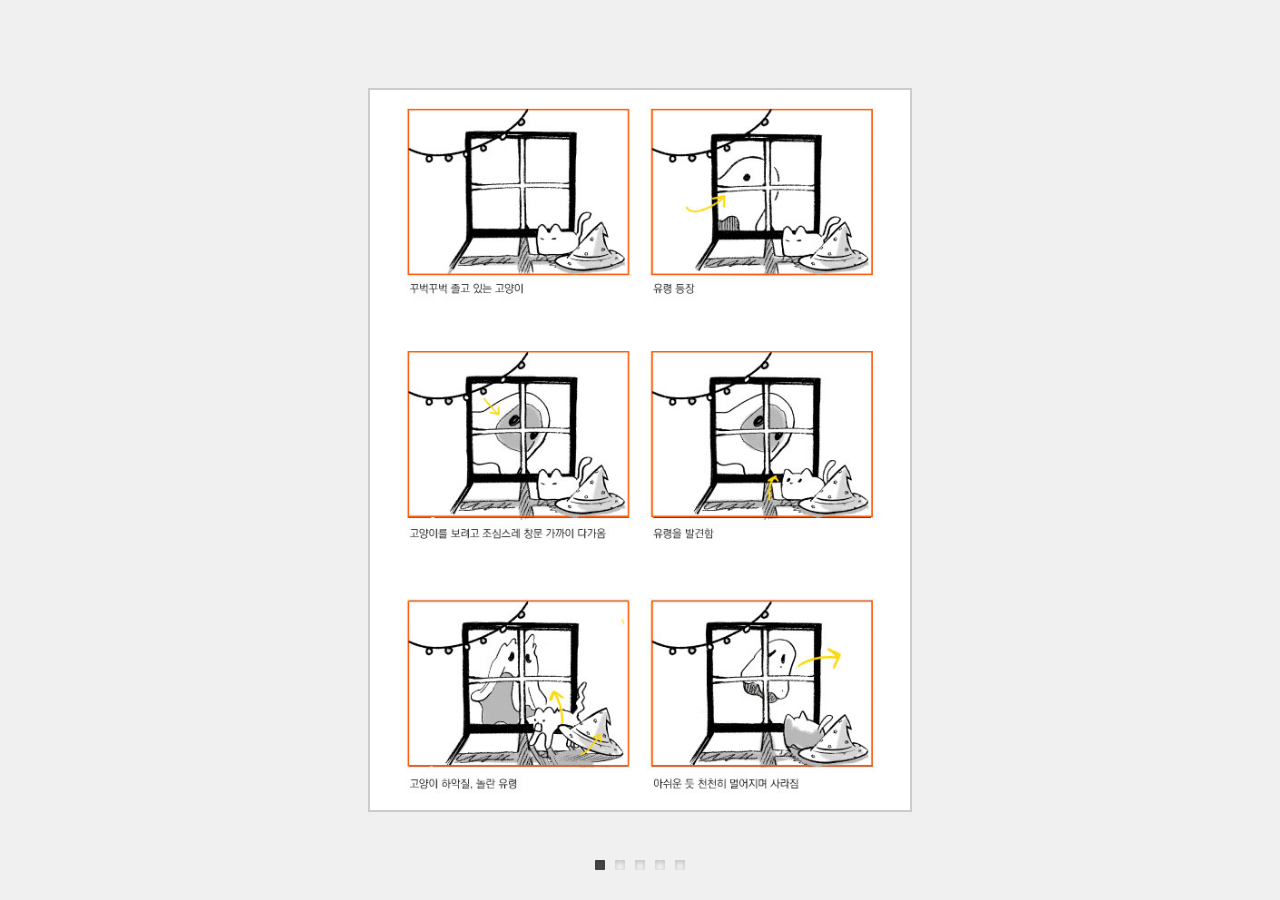
<file: 1.html>
<!DOCTYPE html>
<html lang="ko">
<head>
    <meta charset="UTF-8">
    <meta name="viewport" content="width=device-width, initial-scale=1.0">
    <title>유령 고양이</title>
    <style>
        body {
            display: flex;
            justify-content: center;
            align-items: center;
            height: 100vh;
            margin: 0;
            background-color: #f0f0f0;
            position: relative;
            overflow: hidden;
        }

        .overlay {
            content: "";
            position: absolute;
            top: 0;
            bottom: 0;
            width: 33.33%;
            pointer-events: none;
            z-index: 1;
            opacity: 0;
            transition: opacity 0.3s;
            display: flex;
            justify-content: center;
            align-items: center;
        }

        #left-overlay {
            left: 0;
            background: linear-gradient(to right, rgba(0, 0, 0, 0.1), rgba(0, 0, 0, 0));
        }

        #right-overlay {
            right: 0;
            background: linear-gradient(to left, rgba(0, 0, 0, 0.1), rgba(0, 0, 0, 0));
        }

        .overlay img {
            width: 50px;
            height: auto;
            object-fit: contain;
            margin: 0 10px;
        }

        .visible {
            opacity: 1;
        }

        #media-container {
            max-width: 80%;
            max-height: 80%;
            aspect-ratio: 3 / 4;
            border: 2px solid #ccc;
            overflow: hidden;
            display: flex;
            align-items: center;
            justify-content: center;
            position: relative;
            z-index: 2;
        }

        img, video {
            width: 100%;
            height: 100%;
            object-fit: cover;
            -webkit-user-drag: none; /* Safari에서 드래그 방지 */
            user-select: none; /* 텍스트 선택 방지 */
            pointer-events: all; /* 클릭 이벤트가 정상적으로 작동하도록 설정 */
        }

        #progress-indicator {
            position: absolute;
            bottom: 30px;
            display: flex;
            justify-content: center;
            align-items: center;
            gap: 10px;
            z-index: 3;
        }

        .indicator-dot {
            width: 10px;
            height: 10px;
            border: 0px solid rgb(110, 110, 110);
            box-shadow: inset 0 2px 5px rgba(0, 0, 0, 0.2);
            border-radius: 10%;
            background-color: transparent;
            transition: background-color 0.3s;
        }

        .indicator-dot.active {
            background-color: rgba(0, 0, 0, 0.7);
        }
    </style>
</head>
<body>
    <div id="media-container">
        <img id="original-image" src="./work1/1.png" alt="원본 이미지">
    </div>

    <div id="left-overlay" class="overlay">
        <img src="./work1/left.png" alt="Left Overlay Image">
    </div>
    <div id="right-overlay" class="overlay">
        <img src="./work1/right.png" alt="Right Overlay Image">
    </div>

    <!-- 진행 상황 표시 -->
    <div id="progress-indicator"></div>

    <script>
        const mediaFiles = [
            { type: 'image', src: './work1/1-1.jpg' },
            { type: 'image', src: './work1/1-2.png' },
            { type: 'image', src: './work1/1-3.png' },
            { type: 'image', src: './work1/1.png' },
            { type: 'video', src: './work1/1최종.mp4' }
        ];

        let currentIndex = 0;
        const container = document.getElementById('media-container');
        const leftOverlay = document.getElementById('left-overlay');
        const rightOverlay = document.getElementById('right-overlay');
        const progressIndicator = document.getElementById('progress-indicator');

        function updateMedia() {
            container.querySelectorAll('img, video').forEach(el => el.remove());

            const currentMedia = mediaFiles[currentIndex];

            if (currentMedia.type === 'image') {
                const imgElement = document.createElement('img');
                imgElement.src = currentMedia.src;
                imgElement.alt = '이미지';
                container.appendChild(imgElement);
            } else if (currentMedia.type === 'video') {
                const videoElement = document.createElement('video');
                videoElement.src = currentMedia.src;
                videoElement.controls = true;
                videoElement.autoplay = true;
                container.appendChild(videoElement);
            }

            updateProgressIndicator();
        }

        function updateProgressIndicator() {
            progressIndicator.innerHTML = '';

            mediaFiles.forEach((_, index) => {
                const dot = document.createElement('div');
                dot.classList.add('indicator-dot');
                if (index === currentIndex) {
                    dot.classList.add('active');
                }
                progressIndicator.appendChild(dot);
            });
        }

        document.addEventListener('mousemove', (event) => {
            const screenWidth = window.innerWidth;
            const mouseX = event.clientX;

            const leftBoundary = screenWidth / 3;
            const rightBoundary = 2 * screenWidth / 3;

            if (mouseX < leftBoundary) {
                leftOverlay.classList.add('visible');
                rightOverlay.classList.remove('visible');
            } else if (mouseX > rightBoundary) {
                rightOverlay.classList.add('visible');
                leftOverlay.classList.remove('visible');
            } else {
                leftOverlay.classList.remove('visible');
                rightOverlay.classList.remove('visible');
            }
        });

        // 클릭 이벤트 처리
        document.body.addEventListener('click', (event) => {
            const screenWidth = window.innerWidth;
            const clickX = event.clientX;

            const leftBoundary = screenWidth / 3;
            const rightBoundary = 2 * screenWidth / 3;

            if (clickX < leftBoundary) {
                // 왼쪽 영역 클릭: 이전 이미지
                currentIndex = (currentIndex > 0) ? currentIndex - 1 : mediaFiles.length - 1;
                updateMedia();
            } else if (clickX > rightBoundary) {
                // 오른쪽 영역 클릭: 다음 이미지
                currentIndex = (currentIndex < mediaFiles.length - 1) ? currentIndex + 1 : 0;
                updateMedia();
            }
            // 가운데 영역은 아무 일도 발생하지 않음
        });

        window.onload = () => {
            updateMedia();
        };
    </script>
</body>
</html>
</file>
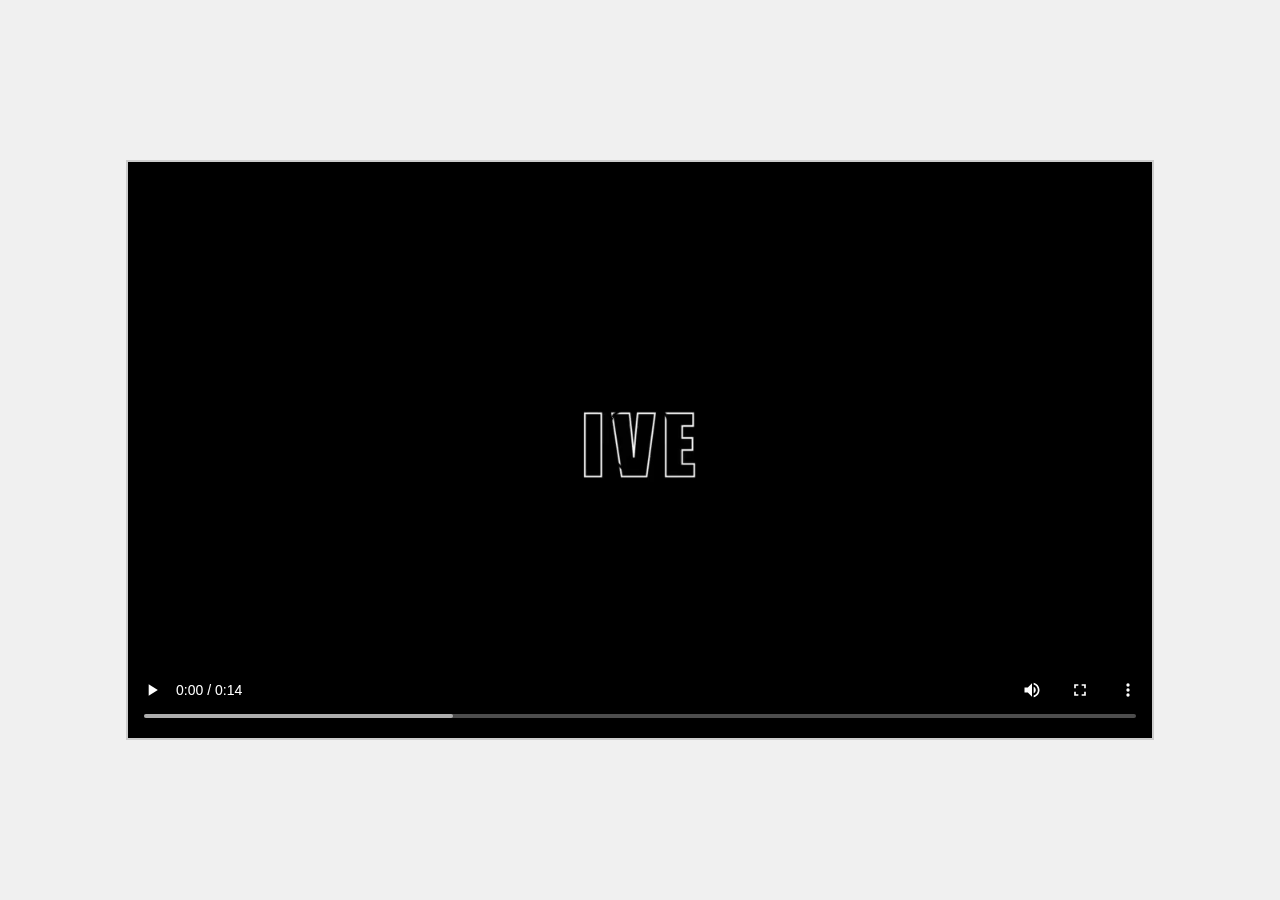
<file: 2.html>
<!DOCTYPE html>
<html lang="ko">
<head>
    <meta charset="UTF-8">
    <meta name="viewport" content="width=device-width, initial-scale=1.0">
    <title>영상 보기</title>
    <style>
        body {
            display: flex;
            justify-content: center;
            align-items: center;
            height: 100vh;
            margin: 0;
            background-color: #f0f0f0;
        }
        video {
            max-width: 80%; /* 화면 너비의 80%로 설정 */
            max-height: 80%; /* 화면 높이의 80%로 설정 */
            border: 2px solid #ccc;
        }
    </style>
</head>
<body>
    <video id="video-player" controls>
        <source src="./work1/2.mp4" type="video/mp4"> <!-- 비디오 파일 경로 및 올바른 type 값 -->
        당신의 브라우저는 이 영상을 지원하지 않습니다.
    </video>
</body>
</html>
</file>
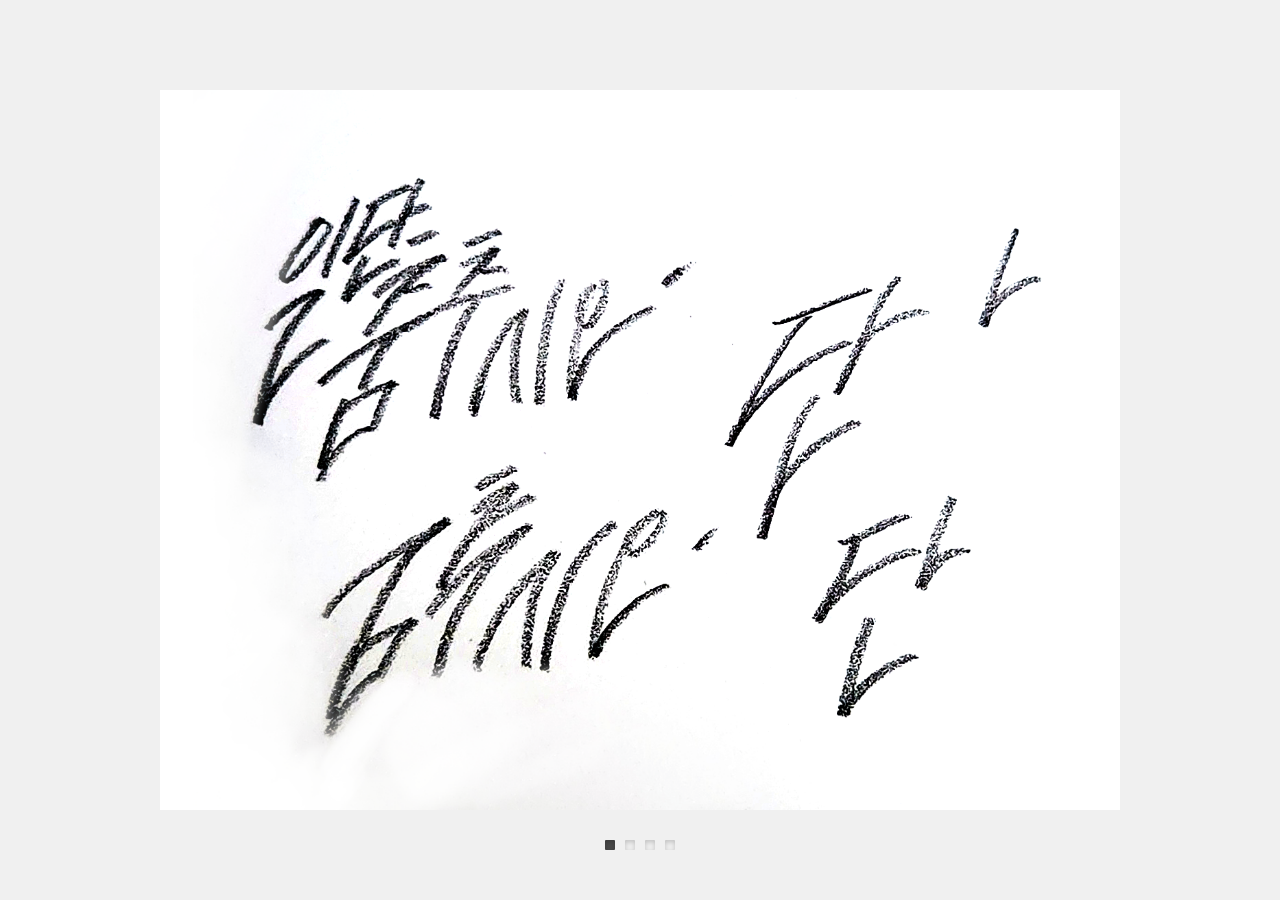
<file: 3.html>
<!DOCTYPE html>
<html lang="ko">
<head>
    <meta charset="UTF-8">
    <meta name="viewport" content="width=device-width, initial-scale=1.0">
    <title>일단 춤 추시오</title>
    <style>
        body {
            display: flex;
            justify-content: center;
            align-items: center;
            height: 100vh;
            margin: 0;
            background-color: #f0f0f0;
            position: relative;
            overflow: hidden;
        }

        img {
            max-width: 80%; 
            max-height: 80%;
            object-fit: contain;
            z-index: 2; 
            border: none; 
            -webkit-user-drag: none; /* Safari에서 드래그 방지 */
            user-select: none; /* 텍스트 선택 방지 */
            pointer-events: all; /* 클릭 이벤트가 정상적으로 작동하도록 설정 */
        }

        .overlay {
            content: "";
            position: absolute;
            top: 0;
            bottom: 0;
            width: 33.33%;  
            pointer-events: none;
            z-index: 1;
            opacity: 0; 
            transition: opacity 0.3s; 
            display: flex;
            justify-content: center;
            align-items: center;
        }

        #left-overlay {
            left: 0;
            background: linear-gradient(to right, rgba(0, 0, 0, 0.1), rgba(0, 0, 0, 0));
        }

        #right-overlay {
            right: 0;
            background: linear-gradient(to left, rgba(0, 0, 0, 0.1), rgba(0, 0, 0, 0));
        }

        .overlay img {
            width: 50px; 
            height: auto;
            object-fit: contain;
        }

        .visible {
            opacity: 1;
        }

        #progress-indicator {
            position: absolute;
            bottom: 50px; /* 하단에서 10px 간격 */
            display: flex;
            justify-content: center;
            align-items: center;
            gap: 10px; /* 점 사이 간격 */
            z-index: 3; /* 점이 이미지보다 위에 표시되도록 설정 */
        }

        .indicator-dot {
            width: 10px;
            height: 10px;
            border: 0px solid rgb(110, 110, 110);
            box-shadow: inset 0 2px 5px rgba(0, 0, 0, 0.2);
            border-radius: 10%;
            background-color: transparent;
            transition: background-color 0.3s;
        }

        .indicator-dot.active {
            background-color: rgba(0, 0, 0, 0.7);
        }
    </style>
</head>
<body>
    <img id="original-image" src="./work1/3.png" alt="원본 이미지">

    <!-- 좌우 오버레이 -->
    <div id="left-overlay" class="overlay">
        <img src="./work1/left.png" alt="Left Overlay Image">
    </div>
    <div id="right-overlay" class="overlay">
        <img src="./work1/right.png" alt="Right Overlay Image">
    </div>

    <!-- 진행 상태 표시 -->
    <div id="progress-indicator"></div>

    <script>
        const images = [
            './work1/3-1.png',
            './work1/3-2.png',
            './work1/3-3.png', 
            './work1/3.png'
        ];

        let currentIndex = 0;

        const imgElement = document.getElementById('original-image');
        const leftOverlay = document.getElementById('left-overlay');
        const rightOverlay = document.getElementById('right-overlay');
        const progressIndicator = document.getElementById('progress-indicator');

        function updateImage() {
            imgElement.src = images[currentIndex];
            updateProgressIndicator();
        }

        function updateProgressIndicator() {
            // 점 상태를 초기화
            progressIndicator.innerHTML = '';

            images.forEach((_, index) => {
                const dot = document.createElement('div');
                dot.classList.add('indicator-dot');
                if (index === currentIndex) {
                    dot.classList.add('active');
                }
                progressIndicator.appendChild(dot);
            });
        }

        // 마우스 위치에 따라 오버레이 표시
        document.addEventListener('mousemove', (event) => {
            const screenWidth = window.innerWidth;
            const mouseX = event.clientX;

            const leftBoundary = screenWidth / 3;
            const rightBoundary = 2 * screenWidth / 3;

            if (mouseX < leftBoundary) {
                leftOverlay.classList.add('visible');
                rightOverlay.classList.remove('visible');
            } else if (mouseX > rightBoundary) {
                rightOverlay.classList.add('visible');
                leftOverlay.classList.remove('visible');
            } else {
                leftOverlay.classList.remove('visible');
                rightOverlay.classList.remove('visible');
            }
        });

        // 클릭 이벤트로 이미지 전환
        document.body.addEventListener('click', (event) => {
            const screenWidth = window.innerWidth;
            const clickX = event.clientX;

            const leftBoundary = screenWidth / 3;
            const rightBoundary = 2 * screenWidth / 3;

            if (clickX < leftBoundary) {
                // 왼쪽 영역 클릭: 이전 이미지
                currentIndex = (currentIndex > 0) ? currentIndex - 1 : images.length - 1;
                updateImage();
            } else if (clickX > rightBoundary) {
                // 오른쪽 영역 클릭: 다음 이미지
                currentIndex = (currentIndex < images.length - 1) ? currentIndex + 1 : 0;
                updateImage();
            }
            // 가운데 영역은 아무 일도 발생하지 않음
        });

        // 페이지 로드 시 초기 이미지 및 점 상태 설정
        window.onload = () => {
            updateImage();
        };
    </script>
</body>
</html>
</file>
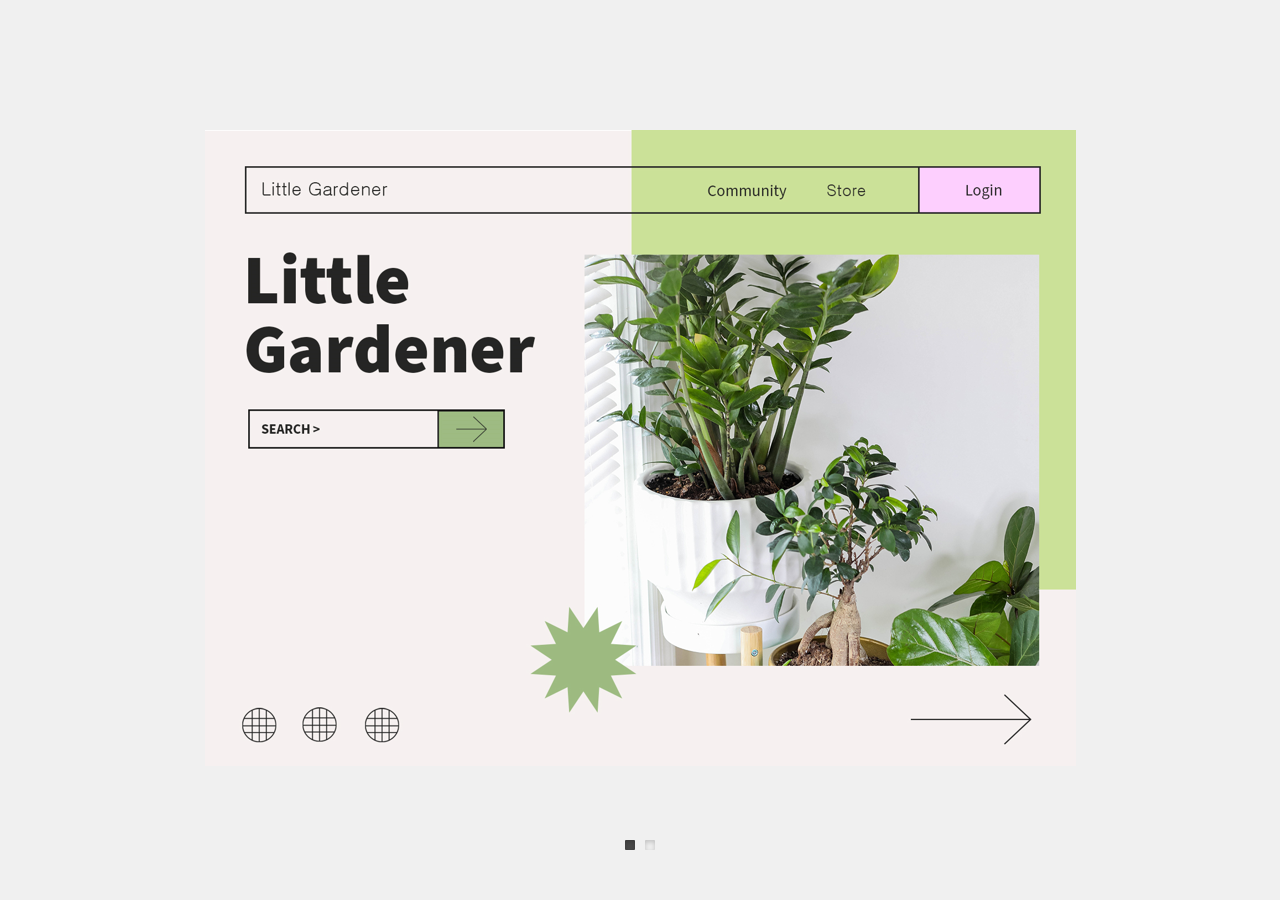
<file: 4.html>
<!DOCTYPE html>
<html lang="ko">
<head>
    <meta charset="UTF-8">
    <meta name="viewport" content="width=device-width, initial-scale=1.0">
    <title>little gardener</title>
    <style>
        body {
            display: flex;
            justify-content: center;
            align-items: center;
            height: 100vh;
            margin: 0;
            background-color: #f0f0f0;
            position: relative;
            overflow: hidden;
        }

        .image-container {
            max-width: 80%;
            max-height: 80%;
            overflow-y: hidden;
            border: 0px solid #ccc;
            position: relative;
        }

        img {
            width: 100%;
            height: auto;
            -webkit-user-drag: none; /* Safari에서 드래그 방지 */
            user-select: none; /* 텍스트 선택 방지 */
        }

        .overlay {
            content: "";
            position: absolute;
            top: 0;
            bottom: 0;
            width: 33.33%;
            pointer-events: none;
            z-index: 1;
            opacity: 0;
            transition: opacity 0.3s;
            display: flex;
            justify-content: center;
            align-items: center;
        }

        #left-overlay {
            left: 0;
            background: linear-gradient(to right, rgba(0, 0, 0, 0.1), rgba(0, 0, 0, 0));
        }

        #right-overlay {
            right: 0;
            background: linear-gradient(to left, rgba(0, 0, 0, 0.1), rgba(0, 0, 0, 0));
        }

        .overlay img {
            width: 50px;
            height: auto;
            object-fit: contain;
        }

        .visible {
            opacity: 1;
        }

        #progress-indicator {
            position: absolute;
            bottom: 50px;
            display: flex;
            justify-content: center;
            align-items: center;
            gap: 10px;
            z-index: 3;
        }

        .indicator-dot {
            width: 10px;
            height: 10px;
            border: 0px solid rgb(110, 110, 110);
            box-shadow: inset 0 2px 5px rgba(0, 0, 0, 0.2);
            border-radius: 10%;
            background-color: transparent;
            transition: background-color 0.3s;
        }

        .indicator-dot.active {
            background-color: rgba(0, 0, 0, 0.7);
        }
    </style>
</head>
<body>
    <div class="image-container">
        <img id="original-image" src="./work1/1.png" alt="원본 이미지">
    </div>

    <div id="left-overlay" class="overlay">
        <img src="./work1/left.png" alt="Left Overlay Image">
    </div>
    <div id="right-overlay" class="overlay">
        <img src="./work1/right.png" alt="Right Overlay Image">
    </div>

    <!-- 진행 상태 표시 -->
    <div id="progress-indicator"></div>

    <script>
        const images = [
            './work1/4.png',
            './work1/4-1.jpg'
        ];

        let currentIndex = 0;
        const imgElement = document.getElementById('original-image');
        const imageContainer = document.querySelector('.image-container');
        const leftOverlay = document.getElementById('left-overlay');
        const rightOverlay = document.getElementById('right-overlay');
        const progressIndicator = document.getElementById('progress-indicator');

        function updateImage() {
            imgElement.src = images[currentIndex];

            // 세로 이미지가 있을 경우 스크롤 활성화
            if (images[currentIndex] === './work1/4-1.jpg') {
                imageContainer.style.overflowY = 'auto';
            } else {
                imageContainer.style.overflowY = 'hidden';
            }

            updateProgressIndicator();
        }

        function updateProgressIndicator() {
            progressIndicator.innerHTML = '';

            images.forEach((_, index) => {
                const dot = document.createElement('div');
                dot.classList.add('indicator-dot');
                if (index === currentIndex) {
                    dot.classList.add('active');
                }
                progressIndicator.appendChild(dot);
            });
        }

        // 마우스 위치에 따라 오버레이 표시
        document.addEventListener('mousemove', (event) => {
            const screenWidth = window.innerWidth;
            const mouseX = event.clientX;

            const leftBoundary = screenWidth / 3;
            const rightBoundary = 2 * screenWidth / 3;

            if (mouseX < leftBoundary) {
                leftOverlay.classList.add('visible');
                rightOverlay.classList.remove('visible');
            } else if (mouseX > rightBoundary) {
                rightOverlay.classList.add('visible');
                leftOverlay.classList.remove('visible');
            } else {
                leftOverlay.classList.remove('visible');
                rightOverlay.classList.remove('visible');
            }
        });

        // 클릭 이벤트로 이미지 전환
        document.body.addEventListener('click', (event) => {
            const screenWidth = window.innerWidth;
            const clickX = event.clientX;

            const leftBoundary = screenWidth / 3;
            const rightBoundary = 2 * screenWidth / 3;

            if (clickX < leftBoundary) {
                // 왼쪽 영역 클릭: 이전 이미지
                currentIndex = (currentIndex > 0) ? currentIndex - 1 : images.length - 1;
                updateImage();
            } else if (clickX > rightBoundary) {
                // 오른쪽 영역 클릭: 다음 이미지
                currentIndex = (currentIndex < images.length - 1) ? currentIndex + 1 : 0;
                updateImage();
            }
            // 가운데 영역은 아무 일도 발생하지 않음
        });

        // 페이지 로드 시 초기 이미지 및 점 상태 설정
        window.onload = () => {
            updateImage();
        };
    </script>
</body>
</html>
</file>
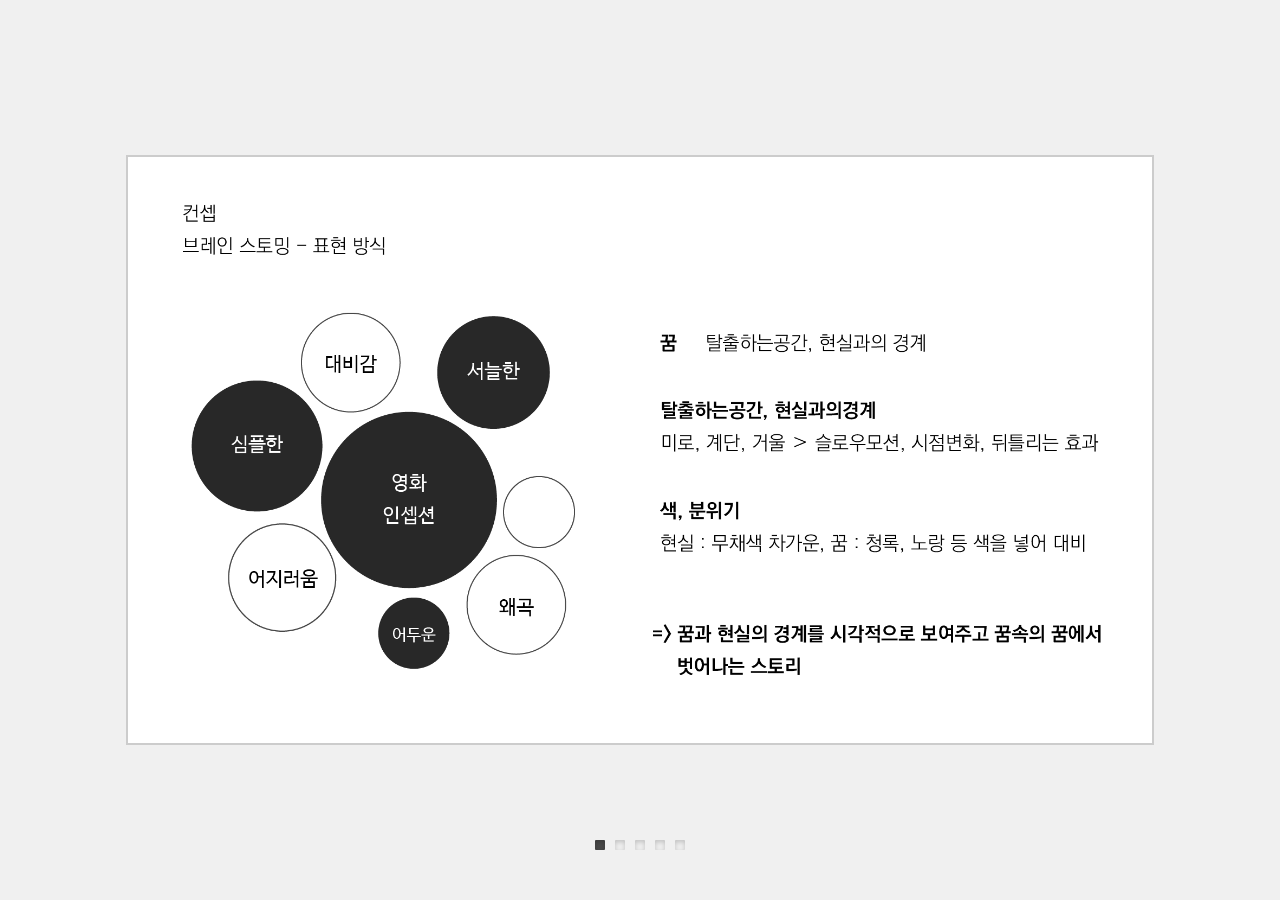
<file: 5.html>
<!DOCTYPE html>
<html lang="ko">
<head>
    <meta charset="UTF-8">
    <meta name="viewport" content="width=device-width, initial-scale=1.0">
    <title>인셉션 오프닝 타이틀 시퀀스</title>

    <style>
        body {
            display: flex;
            justify-content: center;
            align-items: center;
            height: 100vh;
            margin: 0;
            background-color: #f0f0f0;
            position: relative;
            overflow: hidden; /* 오버레이가 화면을 벗어나지 않도록 설정 */
        }

        .overlay {
            position: absolute;
            top: 0;
            bottom: 0;
            width: 50px;
            height: 100%;
            pointer-events: none;
            z-index: 1;
            opacity: 0;
            transition: opacity 0.3s;
        }

        #left-overlay {
            left: 50px;
            background: transparent url('./work1/left.png') no-repeat center center;
            background-size: contain;
        }

        #right-overlay {
            right: 50px;
            background: transparent url('./work1/right.png') no-repeat center center;
            background-size: contain;
        }

        #media-container {
            max-width: 80%;
            max-height: 80%;
            aspect-ratio: 7 / 4;
            border: 2px solid #ccc;
            overflow: hidden;
            display: flex;
            align-items: center;
            justify-content: center;
            position: relative;
            z-index: 2;
        }

        img, video {
            width: 100%;
            height: 100%;
            object-fit: cover;
            -webkit-user-drag: none; /* Safari에서 드래그 방지 */
            user-select: none; /* 텍스트 선택 방지 */
        }

        .visible {
            opacity: 1;
        }

        #progress-indicator {
            position: absolute;
            bottom: 50px; /* 하단에서 10px 간격 */
            display: flex;
            justify-content: center;
            align-items: center;
            gap: 10px; /* 점 사이 간격 */
            z-index: 3;
        }

        .indicator-dot {
            width: 10px;
            height: 10px;
            border: 0px solid rgb(110, 110, 110);
            box-shadow: inset 0 2px 5px rgba(0, 0, 0, 0.2);
            border-radius: 10%;
            background-color: transparent;
            transition: background-color 0.3s;
        }

        .indicator-dot.active {
            background-color: rgba(0, 0, 0, 0.7);
        }
    </style>
</head>
<body>
    <div id="media-container">
        <img id="original-image" src="./work1/5-4.png" alt="원본 이미지">
    </div>

    <div id="left-overlay" class="overlay"></div>
    <div id="right-overlay" class="overlay"></div>

    <!-- 진행 상태 표시 -->
    <div id="progress-indicator"></div>

    <script>
        const mediaFiles = [
            { type: 'image', src: './work1/5-1.png' },
            
            { type: 'video', src: './work1/5.mp4' },
            { type: 'image', src: './work1/5-3.png' },
            { type: 'image', src: './work1/5-4.png' },
            { type: 'video', src: './work1/5-5.mp4' }
        ];

        let currentIndex = 0;

        const container = document.getElementById('media-container');
        const leftOverlay = document.getElementById('left-overlay');
        const rightOverlay = document.getElementById('right-overlay');
        const progressIndicator = document.getElementById('progress-indicator');

        function updateMedia() {
            // 기존의 img 또는 video 요소 제거
            container.querySelectorAll('img, video').forEach(el => el.remove());

            const currentMedia = mediaFiles[currentIndex];

            if (currentMedia.type === 'image') {
                const imgElement = document.createElement('img');
                imgElement.src = currentMedia.src;
                imgElement.alt = '이미지';
                container.appendChild(imgElement);
            } else if (currentMedia.type === 'video') {
                const videoElement = document.createElement('video');
                videoElement.src = currentMedia.src;
                videoElement.controls = true;
                videoElement.autoplay = true;
                container.appendChild(videoElement);
            }

            updateProgressIndicator();
        }

        function updateProgressIndicator() {
            // 점 상태를 초기화
            progressIndicator.innerHTML = '';

            mediaFiles.forEach((_, index) => {
                const dot = document.createElement('div');
                dot.classList.add('indicator-dot');
                if (index === currentIndex) {
                    dot.classList.add('active');
                }
                progressIndicator.appendChild(dot);
            });
        }

        document.addEventListener('mousemove', (event) => {
            const screenWidth = window.innerWidth;
            const mouseX = event.clientX;

            const leftBoundary = screenWidth / 3;
            const rightBoundary = 2 * screenWidth / 3;

            if (mouseX < leftBoundary) {
                leftOverlay.classList.add('visible');
                rightOverlay.classList.remove('visible');
            } else if (mouseX > rightBoundary) {
                rightOverlay.classList.add('visible');
                leftOverlay.classList.remove('visible');
            } else {
                leftOverlay.classList.remove('visible');
                rightOverlay.classList.remove('visible');
            }
        });

        document.body.addEventListener('click', (event) => {
            const screenWidth = window.innerWidth;
            const clickX = event.clientX;

            // 왼쪽 영역 클릭: 이전 미디어
            if (clickX < screenWidth / 2) {
                currentIndex = (currentIndex > 0) ? currentIndex - 1 : mediaFiles.length - 1;
            } else {
                // 오른쪽 영역 클릭: 다음 미디어
                currentIndex = (currentIndex < mediaFiles.length - 1) ? currentIndex + 1 : 0;
            }

            updateMedia();
        });

        // 페이지 로드 시 초기 미디어 및 점 상태 설정
        window.onload = () => {
            updateMedia();
        };
    </script>
</body>
</html>
</file>
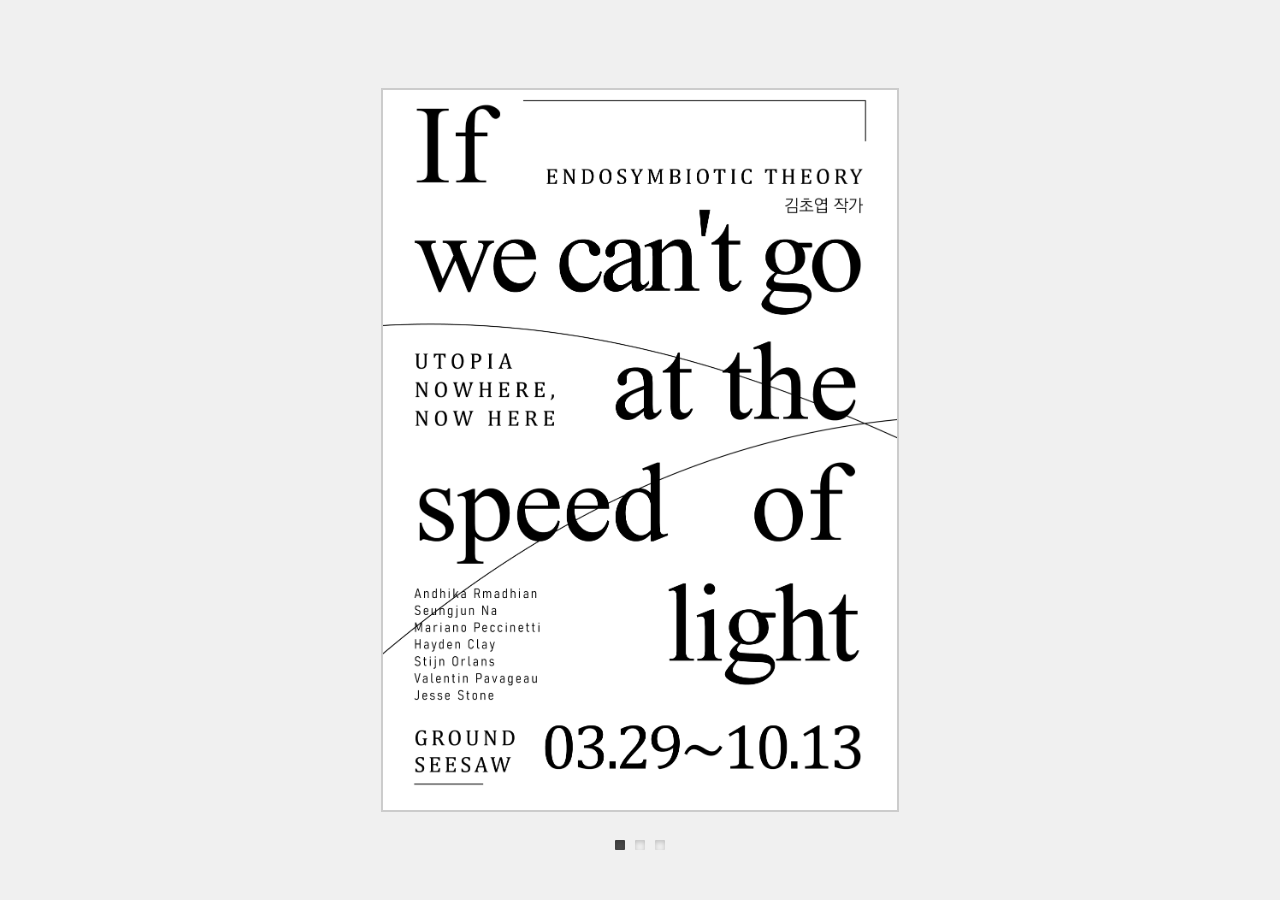
<file: 6.html>
<!DOCTYPE html>
<html lang="ko">
<head>
    <meta charset="UTF-8">
    <meta name="viewport" content="width=device-width, initial-scale=1.0">
    <title>김초엽 전시회 포스터</title>

    <style>
        body {
            display: flex;
            justify-content: center;
            align-items: center;
            height: 100vh;
            margin: 0;
            background-color: #f0f0f0;
            position: relative;
            overflow: hidden; /* 오버레이가 화면을 벗어나지 않도록 설정 */
        }

        .overlay {
            position: absolute;
            top: 0;
            bottom: 0;
            width: 50px;
            height: 100%;
            pointer-events: none;
            z-index: 1;
            opacity: 0;
            transition: opacity 0.3s;
        }

        #left-overlay {
            left: 50px;
            background: transparent url('./work1/left.png') no-repeat center center;
            background-size: contain;
        }

        #right-overlay {
            right: 50px;
            background: transparent url('./work1/right.png') no-repeat center center;
            background-size: contain;
        }

        #media-container {
            max-width: 80%;
            max-height: 80%;
            aspect-ratio: 5 / 7;
            border: 2px solid #ccc;
            overflow: hidden;
            display: flex;
            align-items: center;
            justify-content: center;
            position: relative;
            z-index: 2;
        }

        img, video {
            width: 100%;
            height: 100%;
            object-fit: cover;
            -webkit-user-drag: none; /* Safari에서 드래그 방지 */
            user-select: none; /* 텍스트 선택 방지 */
        }

        .visible {
            opacity: 1;
        }

        #progress-indicator {
            position: absolute;
            bottom: 50px; /* 하단에서 10px 간격 */
            display: flex;
            justify-content: center;
            align-items: center;
            gap: 10px; /* 점 사이 간격 */
            z-index: 3;
        }

        .indicator-dot {
            width: 10px;
            height: 10px;
            border: 0px solid rgb(110, 110, 110);
            box-shadow: inset 0 2px 5px rgba(0, 0, 0, 0.2);
            border-radius: 10%;
            background-color: transparent;
            transition: background-color 0.3s;
        }

        .indicator-dot.active {
            background-color: rgba(0, 0, 0, 0.7);
        }
    </style>
</head>
<body>
    <div id="media-container">
        <img id="original-image" src="./work1/6-2.png" alt="원본 이미지">
    </div>

    <div id="left-overlay" class="overlay"></div>
    <div id="right-overlay" class="overlay"></div>

    <!-- 진행 상태 표시 -->
    <div id="progress-indicator"></div>

    <script>
        const mediaFiles = [
            { type: 'image', src: './work1/6-1.png' },
            { type: 'image', src: './work1/6-2.png' },
            { type: 'video', src: './work1/6-3.mp4' }
        ];

        let currentIndex = 0;

        const container = document.getElementById('media-container');
        const leftOverlay = document.getElementById('left-overlay');
        const rightOverlay = document.getElementById('right-overlay');
        const progressIndicator = document.getElementById('progress-indicator');

        function updateMedia() {
            // 기존의 img 또는 video 요소 제거
            container.querySelectorAll('img, video').forEach(el => el.remove());

            const currentMedia = mediaFiles[currentIndex];

            if (currentMedia.type === 'image') {
                const imgElement = document.createElement('img');
                imgElement.src = currentMedia.src;
                imgElement.alt = '이미지';
                container.appendChild(imgElement);
            } else if (currentMedia.type === 'video') {
                const videoElement = document.createElement('video');
                videoElement.src = currentMedia.src;
                videoElement.controls = true;
                videoElement.autoplay = true;
                container.appendChild(videoElement);
            }

            updateProgressIndicator();
        }

        function updateProgressIndicator() {
            // 점 상태를 초기화
            progressIndicator.innerHTML = '';

            mediaFiles.forEach((_, index) => {
                const dot = document.createElement('div');
                dot.classList.add('indicator-dot');
                if (index === currentIndex) {
                    dot.classList.add('active');
                }
                progressIndicator.appendChild(dot);
            });
        }

        document.addEventListener('mousemove', (event) => {
            const screenWidth = window.innerWidth;
            const mouseX = event.clientX;

            const leftBoundary = screenWidth / 3;
            const rightBoundary = 2 * screenWidth / 3;

            if (mouseX < leftBoundary) {
                leftOverlay.classList.add('visible');
                rightOverlay.classList.remove('visible');
            } else if (mouseX > rightBoundary) {
                rightOverlay.classList.add('visible');
                leftOverlay.classList.remove('visible');
            } else {
                leftOverlay.classList.remove('visible');
                rightOverlay.classList.remove('visible');
            }
        });

        document.body.addEventListener('click', (event) => {
            const screenWidth = window.innerWidth;
            const clickX = event.clientX;

            // 왼쪽 영역 클릭: 이전 미디어
            if (clickX < screenWidth / 2) {
                currentIndex = (currentIndex > 0) ? currentIndex - 1 : mediaFiles.length - 1;
            } else {
                // 오른쪽 영역 클릭: 다음 미디어
                currentIndex = (currentIndex < mediaFiles.length - 1) ? currentIndex + 1 : 0;
            }

            updateMedia();
        });

        // 페이지 로드 시 초기 미디어 및 점 상태 설정
        window.onload = () => {
            updateMedia();
        };
    </script>
</body>
</html>
</file>
